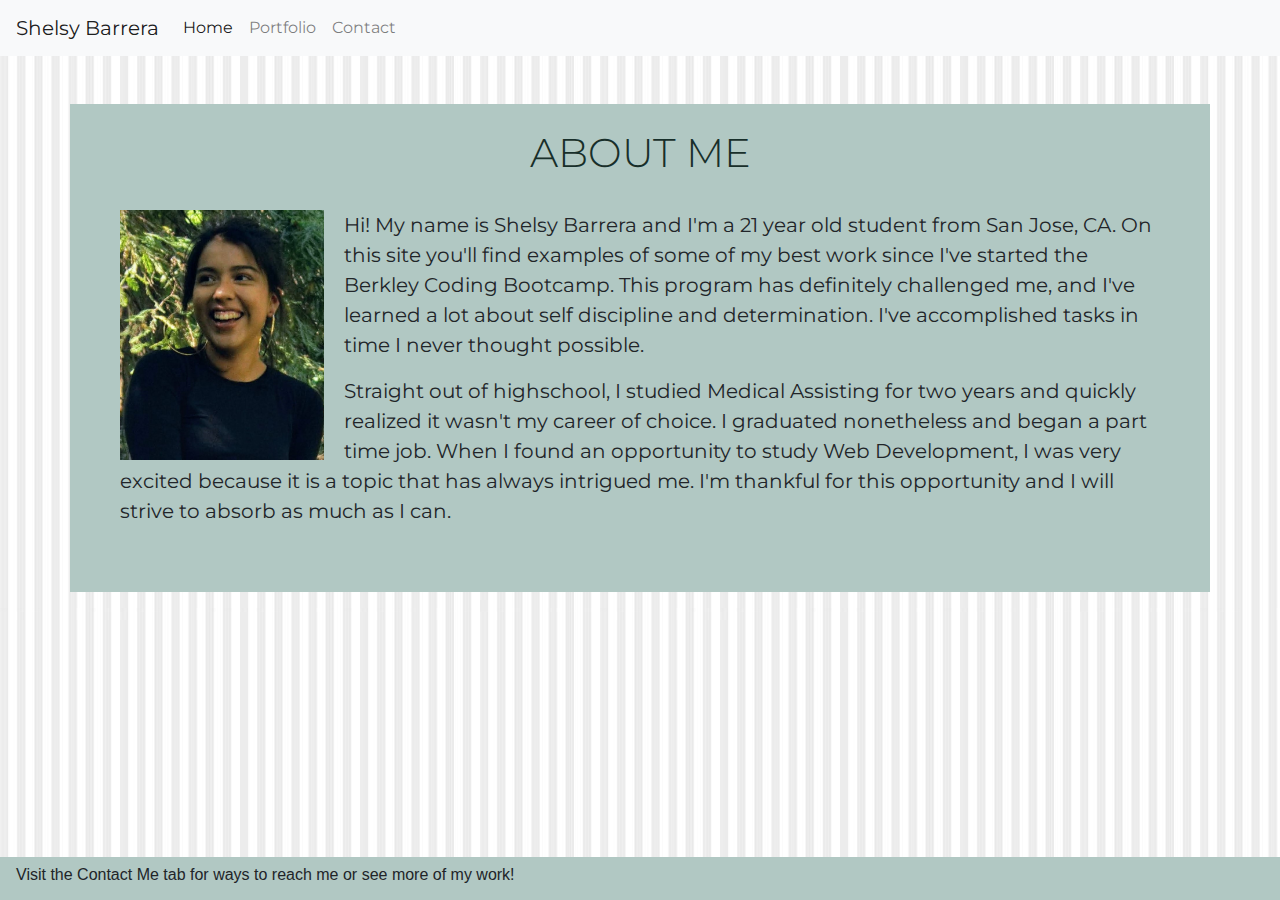
<file: index.html>
<!DOCTYPE html>
<html lang="en">
  <head>
    <meta charset="UTF-8" />
    <meta name="viewport" content="width=device-width, initial-scale=1.0" />
    <link rel="preconnect" href="https://fonts.gstatic.com" />
    <link
      href="https://fonts.googleapis.com/css2?family=Montserrat:wght@300&display=swap"
      rel="stylesheet"
    />
    <link rel="stylesheet"
    href=https://stackpath.bootstrapcdn.com/bootstrap/4.5.2/css/bootstrap.min.css>
    <link rel="stylesheet" href="./Assets/style.css" />
    <title>Home</title>
  </head>

  <body>
    <!-- This is a nav bar copied from bootstrap -->
    <nav class="navbar navbar-expand-lg navbar-light bg-light">
      <a class="navbar-brand" href="./index.html">Shelsy Barrera</a>
      <button
        class="navbar-toggler"
        type="button"
        data-toggle="collapse"
        data-target="#navbarNav"
        aria-controls="navbarNav"
        aria-expanded="false"
        aria-label="Toggle navigation"
      >
        <span class="navbar-toggler-icon"></span>
      </button>
      <div class="collapse navbar-collapse" id="navbarNav">
        <ul class="navbar-nav">
          <li class="nav-item active">
            <a class="nav-link" href="./index.html"
              >Home <span class="sr-only">(current)</span></a
            >
          </li>
          <li class="nav-item">
            <a class="nav-link" href="./portfolio.html">Portfolio</a>
          </li>
          <li class="nav-item">
            <a class="nav-link" href="./contact.html">Contact</a>
          </li>
        </ul>
      </div>
    </nav>

    <!-- br adds empty space -->
    <br />
    <br />
    <!-- This is one container with about me info -->
    <main class="container">
      <section class="row">
        <div class="col-sm-12">
          <!-- This is the header of the card -->
          <div class="page-header">
            <h1>ABOUT ME</h1>
          </div>
        </div>
        <!-- hr adds a line -->
        <hr />
        <!-- This is the subrow containing the image and text -->
        <section class="row">
          <div class="col-sm-12">
            <img
              class="float-left"
              id="image"
              src="./Assets/Images/Profile_pic.ARW.jpg"
              alt="Picture of Shelsy"
            />

            <p>
              Hi! My name is Shelsy Barrera and I'm a 21 year old student from
              San Jose, CA. On this site you'll find examples of some of my best
              work since I've started the Berkley Coding Bootcamp. This program
              has definitely challenged me, and I've learned a lot about self
              discipline and determination. I've accomplished tasks in time I
              never thought possible.
            </p>

            <p>
              Straight out of highschool, I studied Medical Assisting for two
              years and quickly realized it wasn't my career of choice. I
              graduated nonetheless and began a part time job. When I found an
              opportunity to study Web Development, I was very excited because
              it is a topic that has always intrigued me. I'm thankful for this
              opportunity and I will strive to absorb as much as I can.
            </p>
          </div>
        </section>
      </section>

      <div class="navbar fixed-bottom">
        <h6>
          Visit the Contact Me tab for ways to reach me or see more of my work!
        </h6>
      </div>
    </main>

    <!-- This is for javascript behavior -->
    <script
      src="https://code.jquery.com/jquery-3.5.1.slim.min.js"
      integrity="sha384-DfXdz2htPH0lsSSs5nCTpuj/zy4C+OGpamoFVy38MVBnE+IbbVYUew+OrCXaRkfj"
      crossorigin="anonymous"
    ></script>
    <script
      src="https://cdn.jsdelivr.net/npm/popper.js@1.16.1/dist/umd/popper.min.js"
      integrity="sha384-9/reFTGAW83EW2RDu2S0VKaIzap3H66lZH81PoYlFhbGU+6BZp6G7niu735Sk7lN"
      crossorigin="anonymous"
    ></script>
    <script
      src="https://stackpath.bootstrapcdn.com/bootstrap/4.5.2/js/bootstrap.min.js"
      integrity="sha384-B4gt1jrGC7Jh4AgTPSdUtOBvfO8shuf57BaghqFfPlYxofvL8/KUEfYiJOMMV+rV"
      crossorigin="anonymous"
    ></script>
  </body>
</html>
</file>
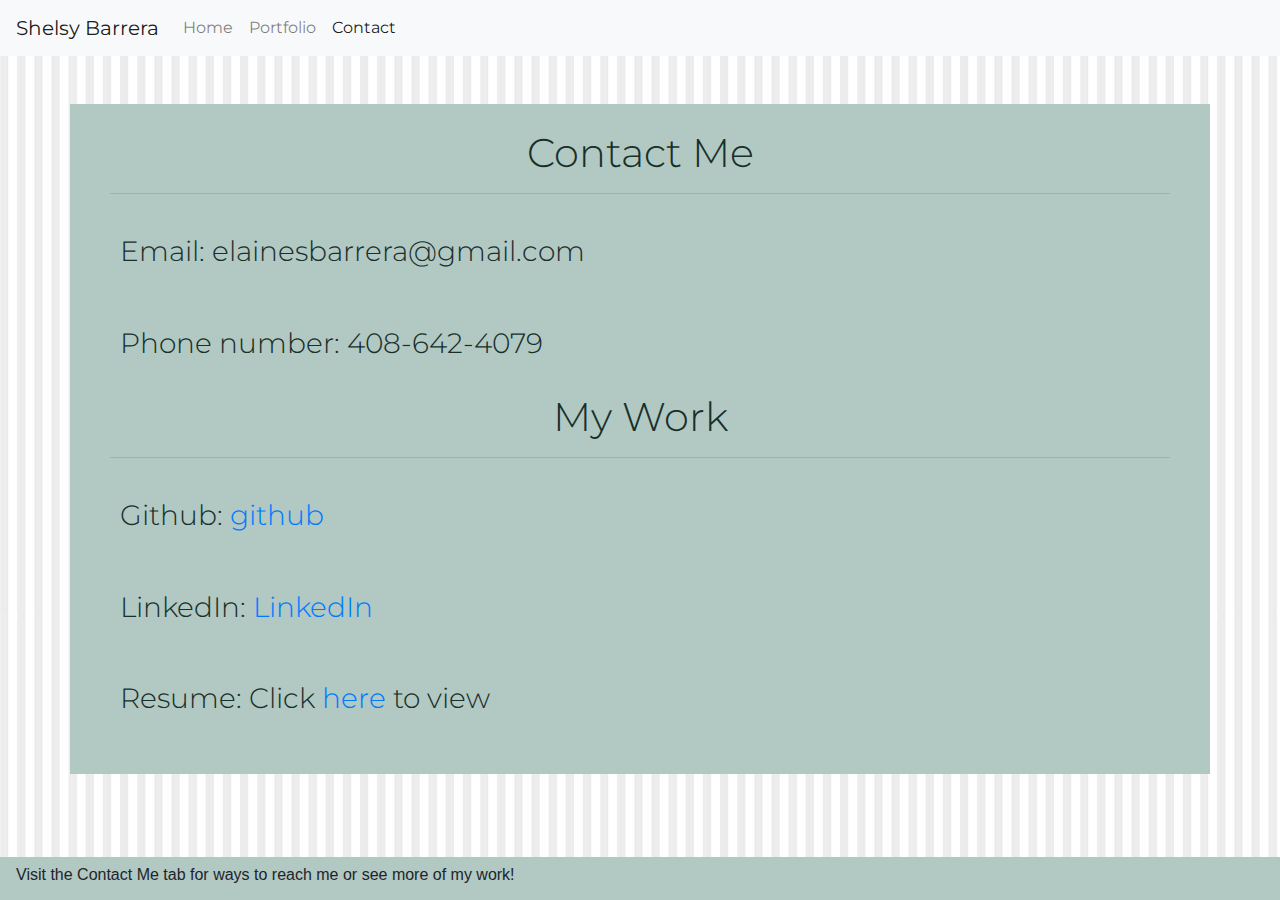
<file: contact.html>
<!DOCTYPE html>
<html lang="en">
  <head>
    <meta charset="UTF-8" />
    <meta name="viewport" content="width=device-width, initial-scale=1.0" />
    <link rel="preconnect" href="https://fonts.gstatic.com" />
    <link
      href="https://fonts.googleapis.com/css2?family=Montserrat:wght@300&display=swap"
      rel="stylesheet"
    />
    <link rel="stylesheet"
    href=https://stackpath.bootstrapcdn.com/bootstrap/4.5.2/css/bootstrap.min.css>
    <link rel="stylesheet" href="./Assets/style.css" />
    <title>Contact</title>
  </head>
  <body>
    <!-- This is a nav bar copied from bootstrap -->
    <nav class="navbar navbar-expand-lg navbar-light bg-light">
      <a class="navbar-brand" href="./index.html">Shelsy Barrera</a>
      <button
        class="navbar-toggler"
        type="button"
        data-toggle="collapse"
        data-target="#navbarNav"
        aria-controls="navbarNav"
        aria-expanded="false"
        aria-label="Toggle navigation"
      >
        <span class="navbar-toggler-icon"></span>
      </button>
      <div class="collapse navbar-collapse" id="navbarNav">
        <ul class="navbar-nav">
          <li class="nav-item">
            <a class="nav-link" href="./index.html"
              >Home <span class="sr-only">(current)</span></a
            >
          </li>
          <li class="nav-item">
            <a class="nav-link" href="./portfolio.html">Portfolio</a>
          </li>
          <li class="nav-item active">
            <a class="nav-link" href="./contact.html">Contact</a>
          </li>
        </ul>
      </div>
    </nav>
    <br />
    <br />

    <!-- This is the contact me section -->
    <main class="container">
      <section class="row">
        <div class="col-sm-12">
          <h1>Contact Me</h1>
          <hr>        
          <div class="row">
            <h3>Email: elainesbarrera@gmail.com</h3>         
          </div>
          <div class="row">
            <h3>Phone number: 408-642-4079</h3>
          </div>
          <h1>My Work</h1>
          <hr>
          <div class="row">
            <h3>Github: <span><a href="https://github.com/Shellsea31" target="blank">github</a></span></h3>         
          </div>
          <div class="row">
            <h3>LinkedIn: <span><a href="https://www.linkedin.com/in/shelsy-barrera-4410231b6/" target="blank">LinkedIn</a></span></h3>         
          </div>
          <div class="row">
            <h3>Resume: Click <span><a href="https://docs.google.com/document/d/1vV4jDBcuY_0QXU0iHZJo-9g8CfQjo_h_kTtgaRRlS4Q/edit?usp=sharing" target="blank">here</a></span> to view</h3>         
          </div>


        </div>
      </section>

      <div class="navbar fixed-bottom">
        <h6>
          Visit the Contact Me tab for ways to reach me or see more of my work!
        </h6>
      </div>

    <!-- This is for javascript behavior -->
    <script
      src="https://code.jquery.com/jquery-3.5.1.slim.min.js"
      integrity="sha384-DfXdz2htPH0lsSSs5nCTpuj/zy4C+OGpamoFVy38MVBnE+IbbVYUew+OrCXaRkfj"
      crossorigin="anonymous"
    ></script>
    <script
      src="https://cdn.jsdelivr.net/npm/popper.js@1.16.1/dist/umd/popper.min.js"
      integrity="sha384-9/reFTGAW83EW2RDu2S0VKaIzap3H66lZH81PoYlFhbGU+6BZp6G7niu735Sk7lN"
      crossorigin="anonymous"
    ></script>
    <script
      src="https://stackpath.bootstrapcdn.com/bootstrap/4.5.2/js/bootstrap.min.js"
      integrity="sha384-B4gt1jrGC7Jh4AgTPSdUtOBvfO8shuf57BaghqFfPlYxofvL8/KUEfYiJOMMV+rV"
      crossorigin="anonymous"
    ></script>
  </body>
</html>
</file>
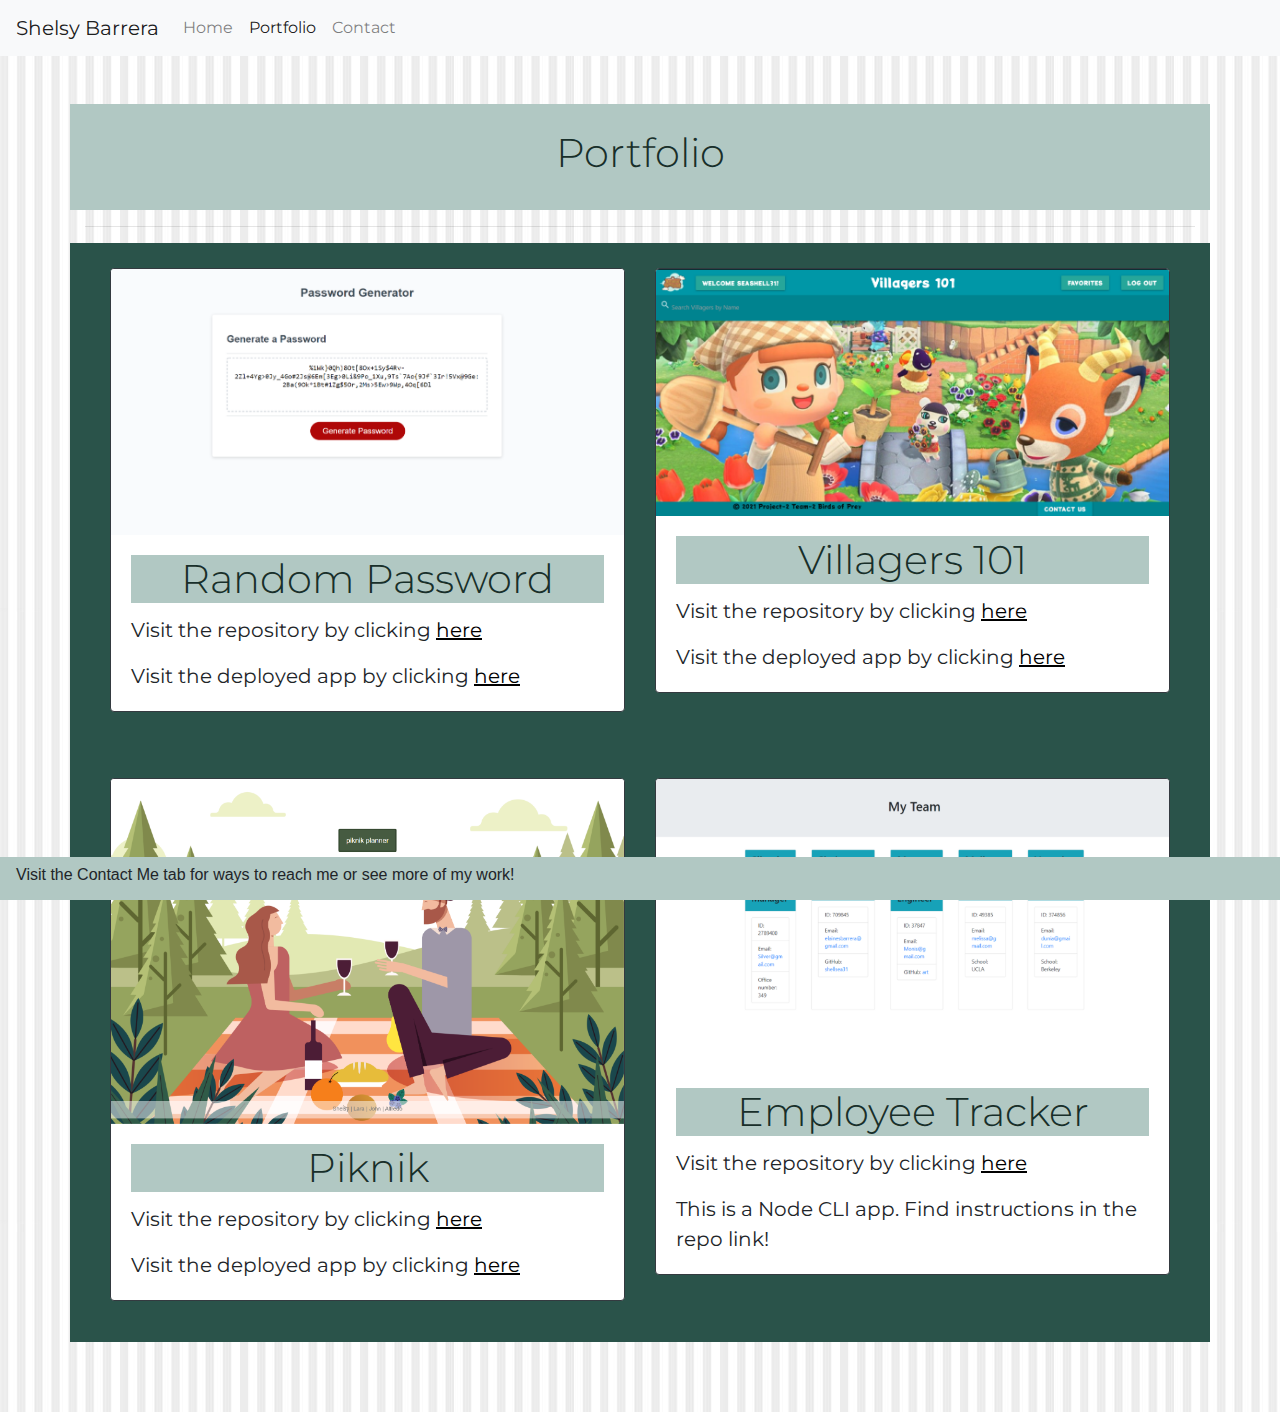
<file: portfolio.html>
<!DOCTYPE html>
<html lang="en">

<head>
  <meta charset="UTF-8">
  <meta name="viewport" content="width=device-width, initial-scale=1.0">
  <link rel="preconnect" href="https://fonts.gstatic.com">
<link href="https://fonts.googleapis.com/css2?family=Montserrat:wght@300&display=swap" rel="stylesheet">
  <link rel="stylesheet" href="https://stackpath.bootstrapcdn.com/bootstrap/4.5.2/css/bootstrap.min.css">
  <link rel="stylesheet" href="./Assets/style.css">
  <title>Portfolio</title>
</head>

<body>

  <!-- This is a nav bar copied from bootstrap -->
  <nav class="navbar navbar-expand-lg navbar-light bg-light">
    <a class="navbar-brand" href="./index.html">Shelsy Barrera</a>
    <button class="navbar-toggler" type="button" data-toggle="collapse" data-target="#navbarNav"
      aria-controls="navbarNav" aria-expanded="false" aria-label="Toggle navigation">
      <span class="navbar-toggler-icon"></span>
    </button>
    <div class="collapse navbar-collapse" id="navbarNav">
      <ul class="navbar-nav">
        <li class="nav-item">
          <a class="nav-link" href="./index.html">Home <span class="sr-only">(current)</span></a>
        </li>
        <li class="nav-item active">
          <a class="nav-link" href="./portfolio.html">Portfolio</a>
        </li>
        <li class="nav-item">
          <a class="nav-link" href="./contact.html">Contact</a>
        </li>
      </ul>
    </div>
  </nav>

  <br>
  <br>
  <!-- This is the container with portfolio placeholders -->
  <main class="container">

    <!-- This is just the header -->
    <section class="row">
      <div class="col-sm-12">
        <div class="page-header">
          <h1>Portfolio</h1>
        </div>
      </div>
    </section>

      <hr>

      <!-- This is where the placeholders begin styled with a margin in css file -->
      <section class="row row-portfolio">
        <div class="col-sm-6">
          <div class="card border-dark mb-3">
            <img src="./Assets/Images/user-images.githubusercontent.com_70654835_99455253-72de0080-28dc-11eb-8952-39fc62626858.png.png" class="card-img-top img-fluid" alt="random-password">
            <div class="card-body">
              <h1 class="card-title">Random Password</h1>
              <p class="card-text">Visit the repository by clicking <a class="a-repo" href="https://github.com/Shellsea31/Password_Generator" target="blank">here</a></p>
              <p class="card-text">Visit the deployed app by clicking <a class="a-repo" href="https://shellsea31.github.io/Password_Generator/" target="blank">here</a></p>
            </div>
          </div>

        </div>
        <div class="col-sm-6">
          <div class="card border-dark mb-3">
            <img src="./Assets/Images/user-images.githubusercontent.com_70654835_106370494-5b28ec80-630f-11eb-8adf-a9276be1bb49.png.png" class="card-img-top img-fluid" alt="animal-crossing">
            <div class="card-body">
              <h1 class="card-title">Villagers 101</h1>
              <p class="card-text">Visit the repository by clicking <a class="a-repo" href="https://github.com/Shellsea31/i-heart-villagers" target="blank">here</a></p>
              <p class="card-text">Visit the deployed app by clicking <a class="a-repo" href="https://radiant-woodland-55913.herokuapp.com/" target="blank">here</a></p>
            </div>
          </div>
        </div>
      </section>

      <section class="row row-portfolio">
        <div class="col-sm-6">
          <div class="card border-dark mb-3">
            <img src="./Assets/Images/project1.png" class="card-img-top img-fluid" alt="piknik_project">
            <div class="card-body">
              <h1 class="card-title">Piknik</h1>
              <p class="card-text">Visit the repository by clicking <a class="a-repo" href="https://github.com/Shellsea31/Piknik" target="blank">here</a></p>
              <p class="card-text">Visit the deployed app by clicking <a class="a-repo" href="https://shellsea31.github.io/Piknik/" target="blank">here</a></p>
            </div>
          </div>
        </div>
        <div class="col-sm-6">
          <div class="card border-dark mb-3">
            <img src="./Assets/Images/user-images.githubusercontent.com_70654835_101710189-d83d9100-3a45-11eb-822d-f6dc8bcca61b.png.png" class="card-img-top img-fluid" alt="Employee-Tracker">
            <div class="card-body">
              <h1 class="card-title">Employee Tracker</h1>
              <p class="card-text">Visit the repository by clicking <a class="a-repo" href="https://github.com/Shellsea31/Employee_Summary" target="blank">here</a></p>
              <p class="card-text">This is a Node CLI app. Find instructions in the repo link!</p>
            </div>
          </div>
        </div>
      </section>
    
      <div class="navbar fixed-bottom">
        <h6>
          Visit the Contact Me tab for ways to reach me or see more of my work!
        </h6>
      </div>

  </main>

  <!-- This is for javascript behavior -->
  <script src="https://code.jquery.com/jquery-3.5.1.slim.min.js"
    integrity="sha384-DfXdz2htPH0lsSSs5nCTpuj/zy4C+OGpamoFVy38MVBnE+IbbVYUew+OrCXaRkfj" crossorigin="anonymous">
  </script>
  <script src="https://cdn.jsdelivr.net/npm/popper.js@1.16.1/dist/umd/popper.min.js"
    integrity="sha384-9/reFTGAW83EW2RDu2S0VKaIzap3H66lZH81PoYlFhbGU+6BZp6G7niu735Sk7lN" crossorigin="anonymous">
  </script>
  <script src="https://stackpath.bootstrapcdn.com/bootstrap/4.5.2/js/bootstrap.min.js"
    integrity="sha384-B4gt1jrGC7Jh4AgTPSdUtOBvfO8shuf57BaghqFfPlYxofvL8/KUEfYiJOMMV+rV" crossorigin="anonymous">
  </script>
</body>

</html>
</file>
<file: Assets/style.css>
body {
    background-image: url(./Images/Festive-Background.jpg);
    padding-bottom: 70px;
}

#image {
    margin-right: 20px;
    height: 250px;
}

.card-image {
    height: 250px;
    width: 538px;
}

p, label{
    font-family: 'Montserrat', sans-serif;
    font-size: 20px;
}

.a-repo{
    font-family: 'Montserrat', sans-serif;
    color: black;
    text-decoration: underline;
}

a, h1, h3, h5{
    font-family: 'Montserrat', sans-serif;
}

h6 {
    text-align: center;
}

h1, h3{
    font-weight: 300;
    text-align: center;
    color: #182F2A;
    background-color: #b1c8c3;
}

.row {
    padding: 25px;
    background-color: #b1c8c3;
}

.row-portfolio {
    background-color:	#2a534a;
}

.fixed-bottom{
    background-color: #b1c8c3;
}
</file>
